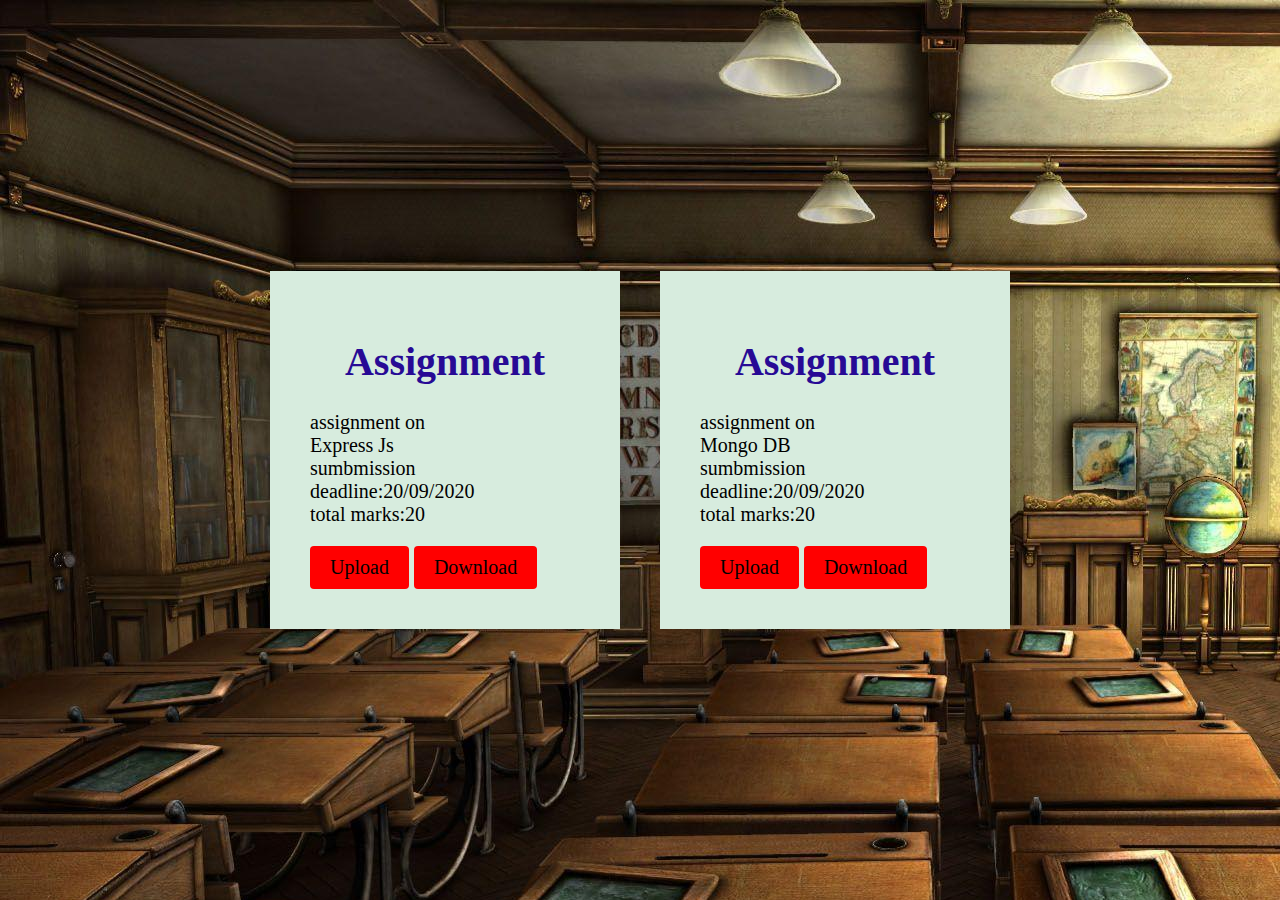
<file: onlineClassroom/abc.html>
<!DOCTYPE html>
<html>
    <head>
        <title>
            star-shopping
        </title>
 
    </head>     
    <link rel="stylesheet" href="style.css" /> 
    <body>
         <div class="container">
            <div class= "box">
                <div class="content">
                    <h1 id="h1">Assignment</h2>
                    <p>
                       assignment on </br>
                        Express Js</br>
                        sumbmission deadline:20/09/2020</br>
                        total marks:20
                   </p>
                   <a href="#">Upload</a>
                   <a href="#">Download</a>
                  </div>
              </div>
          
           <div class= "box">
                <div class="content">
                   <h1 id="h1">Assignment</h2>
                    <p>
                       assignment on </br>
                        Mongo DB</br>
                        sumbmission deadline:20/09/2020</br>
                        total marks:20
                   </p>
                   <a href="#">Upload</a>
                   <a href="#">Download</a>
                  </div>
              </div>
          </div> 





    </body>
</html>
</file>
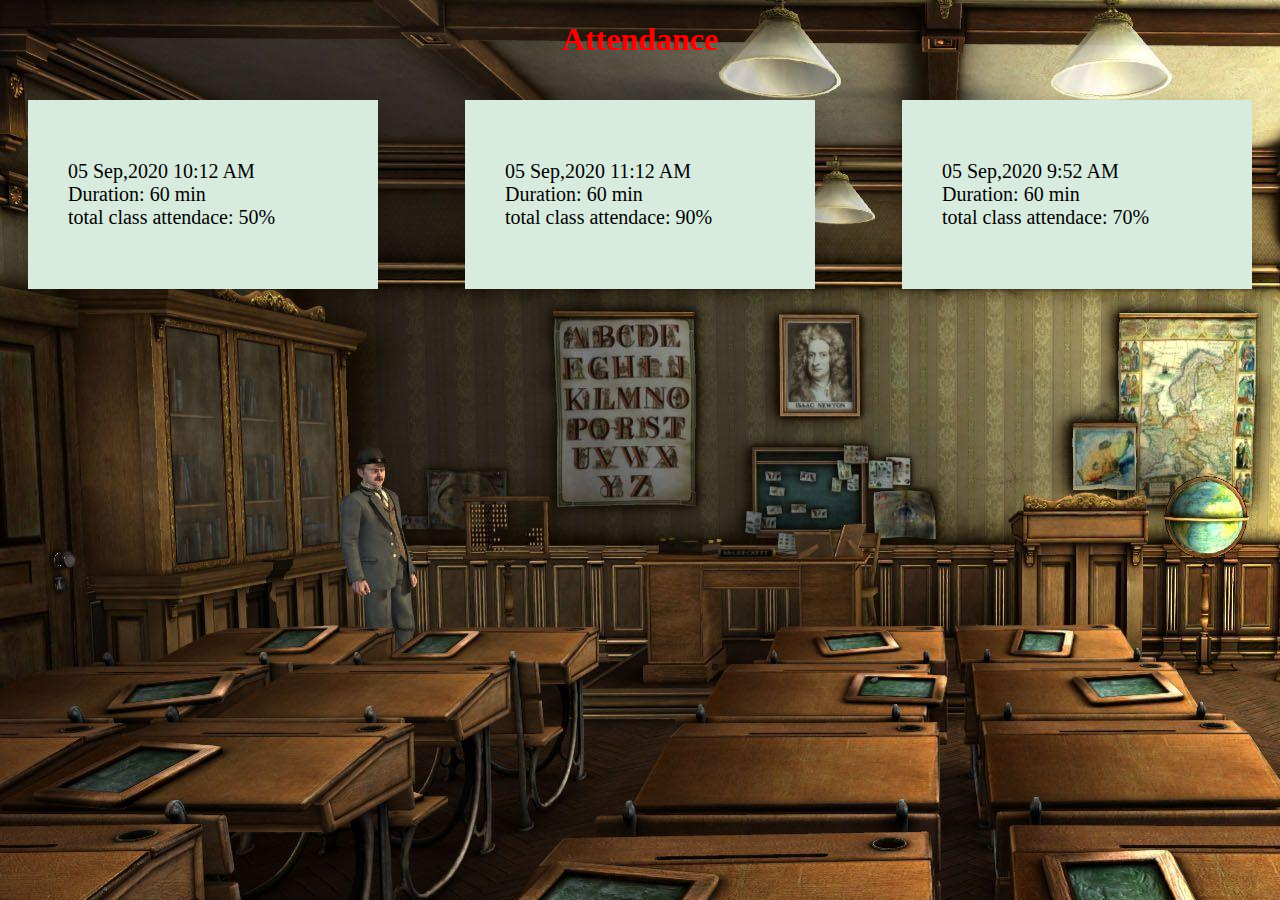
<file: onlineClassroom/attendance.html>
<!DOCTYPE html>
<html>
    <head>
        <title>
            star-shopping
        </title>
 
    </head>     
    <link rel="stylesheet" href="Astyle.css" /> 
    <body>
         <h1 id="h1" >Attendance</h1>
         <div class="container">
            <div class= "box">
                <div class="content">
                    
                    <p>
                       05 Sep,2020 10:12 AM </br>
                        Duration: 60 min</br>
                        total class attendace: 50%</br>
                      
                   </p>
                  </div>
              </div>
                <div class= "box">
                <div class="content">
                    
                    <p>
                       05 Sep,2020 11:12 AM </br>
                        Duration: 60 min</br>
                        total class attendace: 90%</br>
                      
                   </p>
                  </div>
              </div>
                <div class= "box">
                <div class="content">
                    
                    <p>
                       05 Sep,2020 9:52 AM </br>
                        Duration: 60 min</br>
                        total class attendace: 70%</br>
                      
                   </p>
                  </div>
              </div>
          </div>
              





    </body>
</html>
</file>
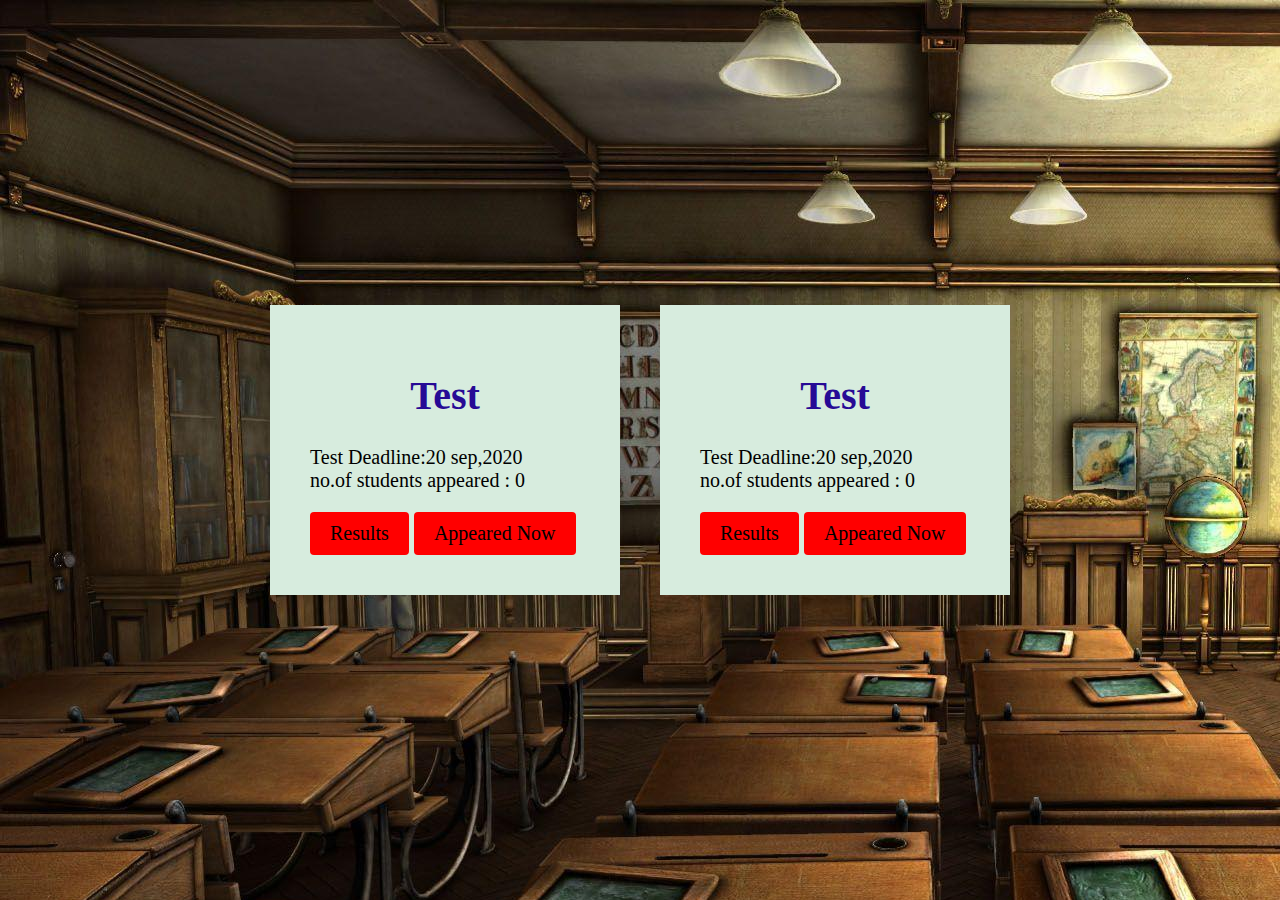
<file: onlineClassroom/test.html>
<!DOCTYPE html>
<html>
    <head>
        <title>
            star-shopping
        </title>
 
    </head>     
    <link rel="stylesheet" href="style.css" /> 
    <body>
         <div class="container">
            <div class= "box">
                <div class="content">
                    <h1 id="h1">Test</h2>
                    <p>
                       Test Deadline:20 sep,2020 </br>
                        no.of students appeared : 0</br>
                        
                   </p>
                   <a href="#">Results </a>
                   <a href="#">Appeared Now</a>
                  </div>
              </div>
          
           <div class= "box">
                <div class="content">
                   <h1 id="h1">Test</h2>
                    <p>
                         Test Deadline:20 sep,2020 </br>
                        no.of students appeared : 0</br>
                    
                   </p>
                   <a href="#">Results</a>
                   <a href="#">Appeared Now </a>
                  </div>
              </div>
          </div> 





    </body>
</html>
</file>
<file: onlineClassroom/style.css>
*{
	box-sizing: border-box; 
}
body{
	margin:0;
	padding:0;
	display: flex;
	justify-content: center;
	align-items: center;
	min-height: 100vh;
	 background-image: url("./images/classroom.jpg");
	}
	#h1{
		text-align: center;
		color: #270A95;
	}

.container{
	display:flex;
	flex-wrap: wrap;
	justify-content: space-between;

}
.container .box{
	position: relative;
	width: 350px;
	padding: 40px;
	background: #D7ECDE;
	box-shadow: 0 5px 15px rgba(0,0,0,0.1);
	border-radius: 4px solid black;
	box-sizing: border-box;
	font-size: 20px;
	margin: 20px;
}
a{
  display: inline-block;
  padding: 10px 20px;
  background: red;
  border-radius: 4px;
  text-decoration: none;
  color: black;








}
</file>
<file: onlineClassroom/Astyle.css>
body{
	 background-image: url("./images/classroom.jpg");
}


#h1{
  text-align: center;
  color: red;
}
.container{
	display:flex;
	flex-wrap: wrap;
	justify-content: space-between;

}
.container .box{
	position: relative;
	width: 350px;
	padding: 40px;
	background: #D7ECDE;
	box-shadow: 0 5px 15px rgba(0,0,0,0.1);
	border-radius: 4px solid black;
	box-sizing: border-box;
	font-size: 20px;
	margin: 20px;
}
</file>
